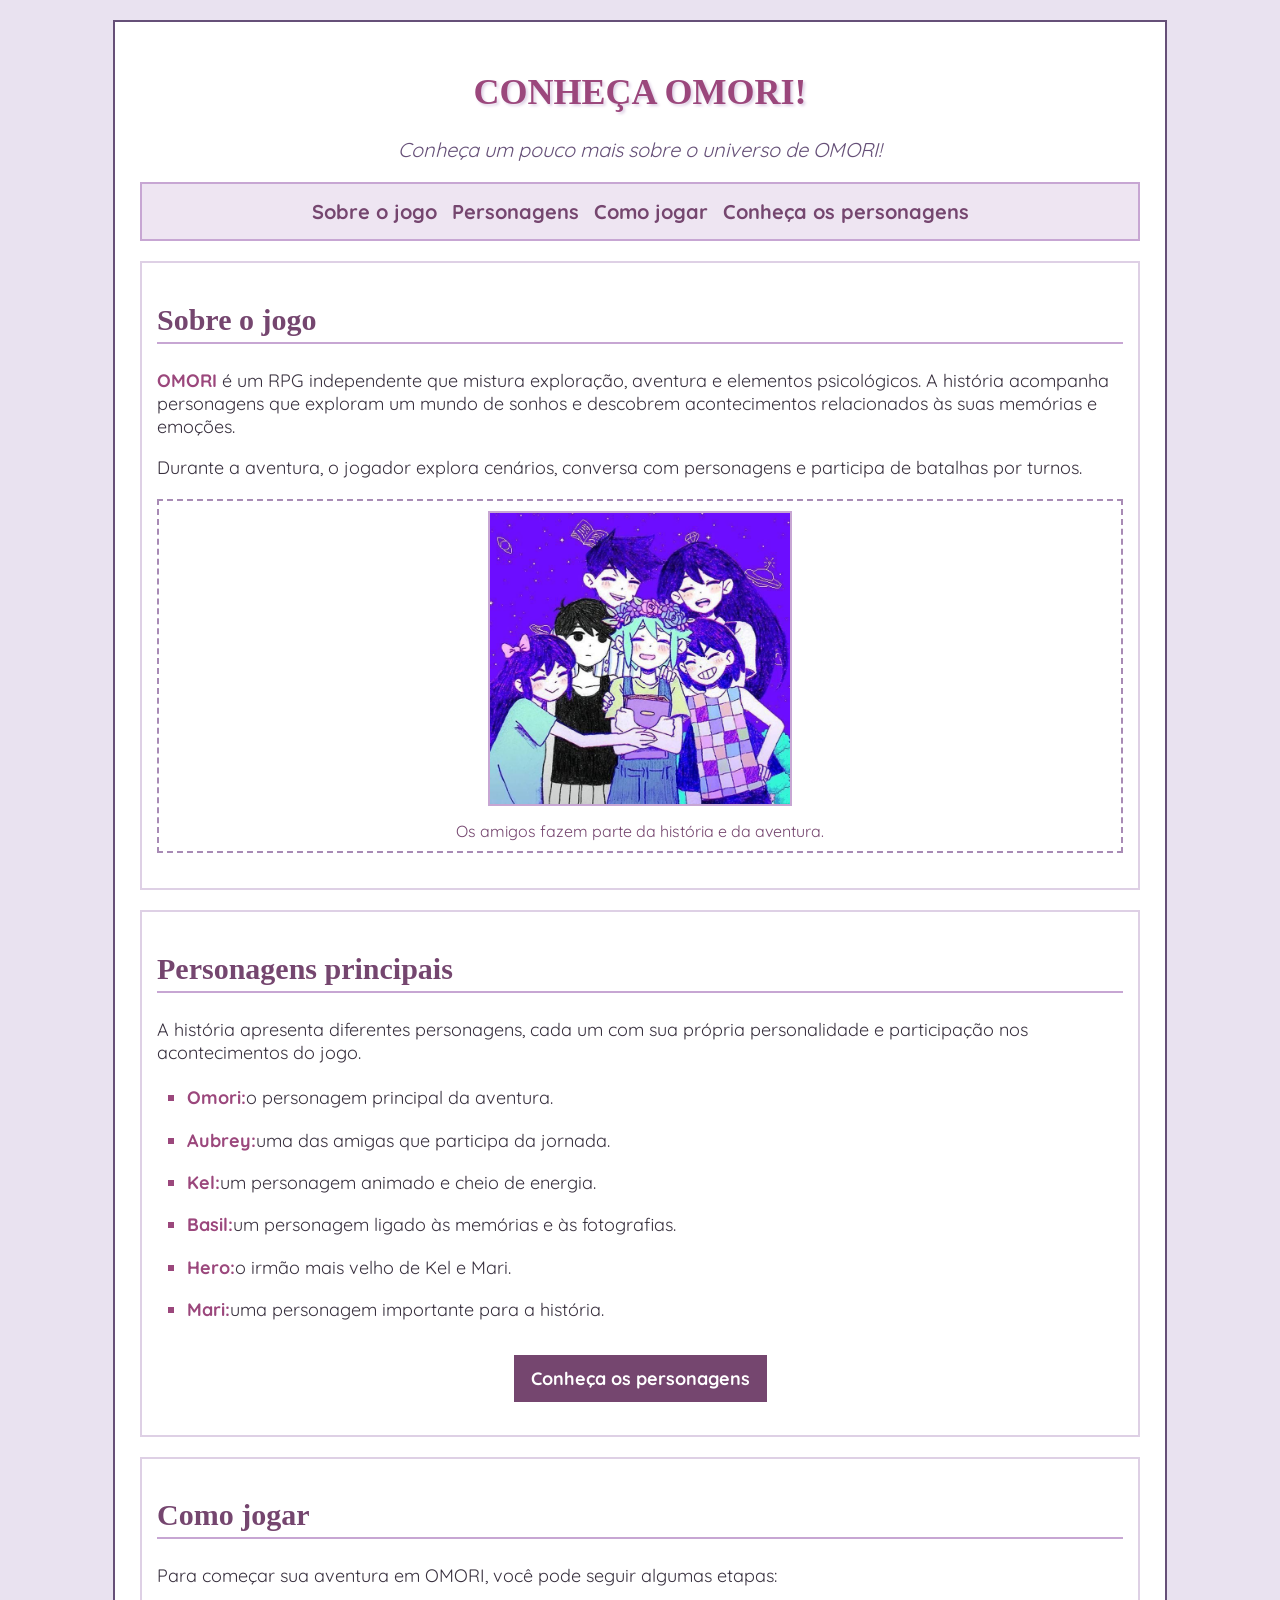
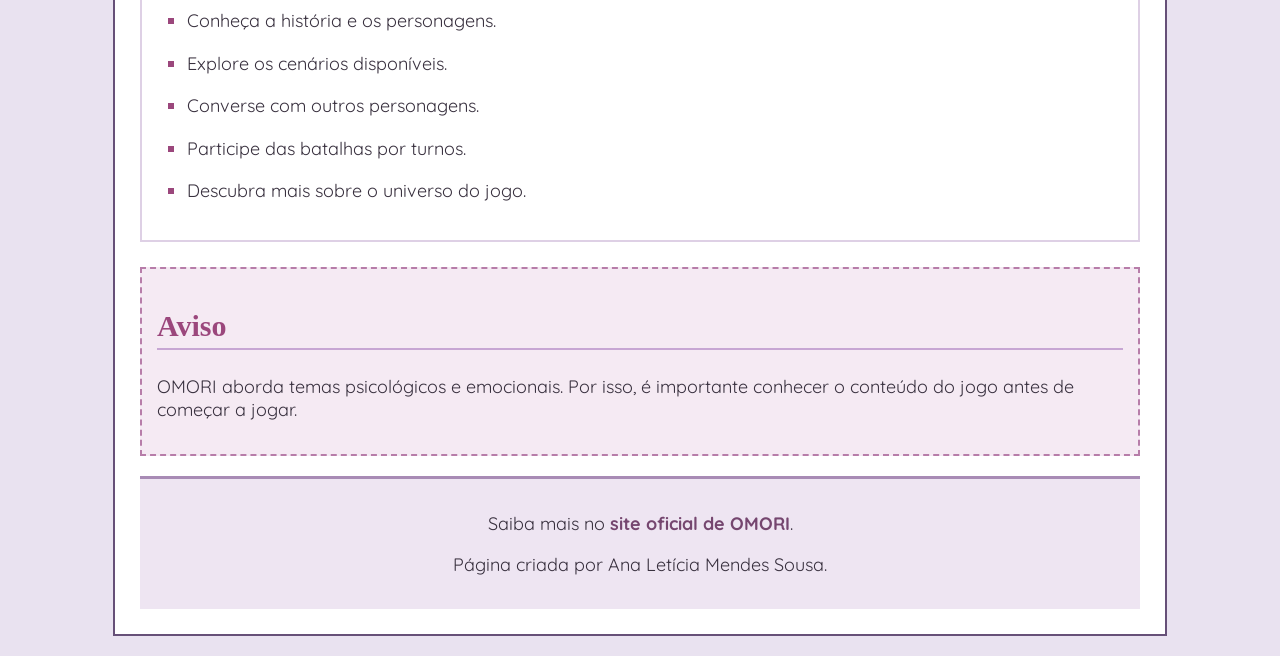
<file: Atv02_HTMLOmori/index.html>
<!DOCTYPE html>
<html lang="pt-BR">

<head>
    <meta charset="UTF-8">
    <meta name="viewport" content="width=device-width, initial-scale=1.0">

    <title>Conhecendo OMORI</title>

    <link rel="icon" href="iconomori.ico">

    <!-- Importação das fontes utilizadas no site -->
    <link rel="preconnect" href="https://fonts.googleapis.com">
    <link rel="preconnect" href="https://fonts.gstatic.com" crossorigin>
    <link href="https://fonts.googleapis.com/css2?family=Mountains+of+Christmas:wght@400;700&family=Quicksand:wght@400;500;600;700&display=swap" rel="stylesheet">


    <!-- Conexão com o arquivo CSS externo -->
    <link rel="stylesheet" href="style.css">
</head>

<body>

    <!-- Caixa principal que mantém o conteúdo centralizado -->
    <div class="borda">

        <!-- Cabeçalho da página -->
        <header>
            <h1 id="titulo">Conheça OMORI!</h1>

            <p class="introducao">
                Conheça um pouco mais sobre o universo de OMORI!
            </p>
        </header>

        <!-- Menu de navegação -->
        <nav>
            <a href="#sobre">Sobre o jogo</a>
            <a href="#personagens">Personagens</a>
            <a href="#como-jogar">Como jogar</a>
            <a href="personagens.html">Conheça os personagens</a>
        </nav>

        <!-- Conteúdo principal -->
        <main>

            <!-- Seção sobre o jogo -->
            <section id="sobre">
                <h2>Sobre o jogo</h2>

                <p>
                    <strong>OMORI</strong> é um RPG independente que mistura
                    exploração, aventura e elementos psicológicos.
                    A história acompanha personagens que exploram um mundo
                    de sonhos e descobrem acontecimentos relacionados
                    às suas memórias e emoções.
                </p>

                <p>
                    Durante a aventura, o jogador explora cenários,
                    conversa com personagens e participa de batalhas
                    por turnos.
                </p>

                <!-- Imagem relacionada ao jogo -->
                <figure>
                    <img src="amigosimagem.jpg"
                        alt="Imagem dos amigos de OMORI">

                    <figcaption>
                        Os amigos fazem parte da história e da aventura.
                    </figcaption>
                </figure>
            </section>

            <!-- Seção com os personagens -->
            <section id="personagens">
                <h2>Personagens principais</h2>

                <p>
                    A história apresenta diferentes personagens,
                    cada um com sua própria personalidade e participação
                    nos acontecimentos do jogo.
                </p>

                <ul class="lista">
                    <li><strong>Omori:</strong>o personagem principal da aventura.</li>
                    <li><strong>Aubrey:</strong>uma das amigas que participa da jornada.</li>
                    <li><strong>Kel:</strong>um personagem animado e cheio de energia.</li>
                    <li><strong>Basil:</strong>um personagem ligado às memórias e às fotografias.</li>
                    <li><strong>Hero:</strong>o irmão mais velho de Kel e Mari.</li>
                    <li><strong>Mari:</strong>uma personagem importante para a história.</li>
                </ul>

                <p class="centralizado">
                    <a class="botao" href="personagens.html">Conheça os personagens</a>
                </p>
            </section>

            <!-- Seção com informações sobre como jogar -->
            <section id="como-jogar">
                <h2>Como jogar</h2>

                <p>
                    Para começar sua aventura em OMORI, você pode seguir
                    algumas etapas:
                </p>

                <ol class="lista">
                    <li>Conheça a história e os personagens.</li>
                    <li>Explore os cenários disponíveis.</li>
                    <li>Converse com outros personagens.</li>
                    <li>Participe das batalhas por turnos.</li>
                    <li>Descubra mais sobre o universo do jogo.</li>
                </ol>
            </section>

            <!-- Caixa de aviso -->
            <aside id="aviso">
                <h2>Aviso</h2>

                <p>
                    OMORI aborda temas psicológicos e emocionais.
                    Por isso, é importante conhecer o conteúdo do jogo
                    antes de começar a jogar.
                </p>
            </aside>

        </main>

        <!-- Rodapé da página -->
        <footer>
            <p>
                Saiba mais no
                <a href="https://www.omori-game.com/"target="_blank"rel="noopener noreferrer">site oficial de OMORI</a>.
            </p>

            <p>
                Página criada por Ana Letícia Mendes Sousa.
            </p>
        </footer>

    </div>

</body>

</html>
</file>
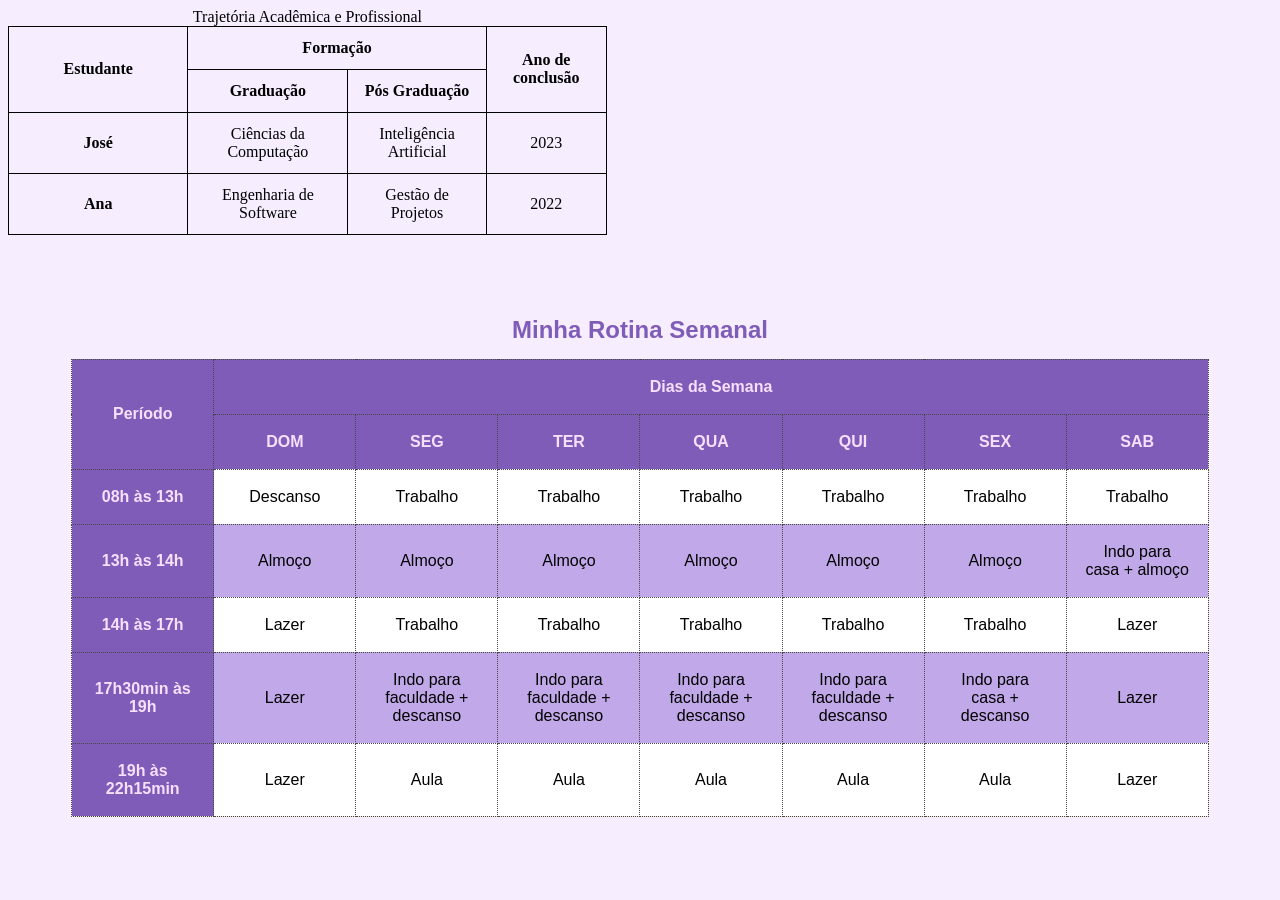
<file: Atv04_Tabelas/index.html>
<!DOCTYPE html>
<html lang="pt-br">
<head>
    <meta charset="UTF-8">
    <meta name="viewport" content="width=device-width, initial-scale=1.0">
    <title>Atividade HTML e CSS - Tabelas</title>

    <style>
        body {
            background-color: #f6edff;
        }

        .tabela1, .tabela1 th, .tabela1 td {
            border: 1px solid black;
            border-collapse: collapse;
            padding: 2%;
            text-align: center;
        }

        .tabela2 {
            width: 90%;
            margin: 30px auto;
            border-collapse: collapse;
            font-family: Arial, sans-serif;
            background-color: rgb(240, 225, 209);
        }

        .tabela2 caption {
            font-size: 24px;
            font-weight: bold;
            padding: 15px;
            color: #805cb9;
        }

        .tabela2 th, .tabela2 td {
            border: 1px dotted #474747;
            padding: 18px;
            text-align: center;
        }

        .tabela2 th {
            background-color: #442b6d;
            color: white;
        }

        .tabela2 td {
            color: #000000;
        }

        .tabela2 tbody tr:nth-child(even) {
            background-color: #c1a9e9;
        }

        .tabela2 tbody tr:nth-child(odd) {
            background-color: #FFFFFF;
        }

        .tabela2 tbody th {
            background-color: #805cb9;
            color: rgb(246, 224, 253);
            width: 100px;
        }

    </style>
</head>

<body>
    <table class="tabela1">

        <caption>Trajetória Acadêmica e Profissional</caption>

        <tr>
            <th rowspan="2" width="30%">Estudante</th>
            <th colspan="2">Formação</th>
            <th rowspan="2">Ano de conclusão</th>
        </tr>

        <tr>
            <th>Graduação</th>
            <th>Pós Graduação</th>
        </tr>

        <tr>
            <th>José</th>
            <td>Ciências da Computação</td>
            <td>Inteligência Artificial</td>
            <td>2023</td>
        </tr>

        <tr>
            <th>Ana</th>
            <td>Engenharia de Software</td>
            <td>Gestão de Projetos</td>
            <td>2022</td>
        </tr>

    </table>

    <br><br>

    <table class="tabela2">

        <caption>Minha Rotina Semanal</caption>

        <tr>
                <th rowspan="2">Período</th>
                <th colspan="7">Dias da Semana</th>
        </tr>

        <tr>
            <th>DOM</th>
            <th>SEG</th>
            <th>TER</th>
            <th>QUA</th>
            <th>QUI</th>
            <th>SEX</th>
            <th>SAB</th>
        </tr>

        <tr>
            <th>08h às 13h</th>
            <td>Descanso</td>
            <td>Trabalho</td>
            <td>Trabalho</td>
            <td>Trabalho</td>
            <td>Trabalho</td>
            <td>Trabalho</td>
            <td>Trabalho</td>
        </tr>

        <tr>
            <th>13h às 14h</th>
            <td>Almoço</td>
            <td>Almoço</td>
            <td>Almoço</td>
            <td>Almoço</td>
            <td>Almoço</td>
            <td>Almoço</td>
            <td>Indo para casa + almoço</td>
        </tr>

        <tr>
            <th>14h às 17h</th>
            <td>Lazer</td>
            <td>Trabalho</td>
            <td>Trabalho</td>
            <td>Trabalho</td>
            <td>Trabalho</td>
            <td>Trabalho</td>
            <td>Lazer</td>
        </tr>

        <tr>
            <th>17h30min às 19h</th>
            <td>Lazer</td>
            <td>Indo para faculdade + descanso</td>
            <td>Indo para faculdade + descanso</td>
            <td>Indo para faculdade + descanso</td>
            <td>Indo para faculdade + descanso</td>
            <td>Indo para casa + descanso</td>
            <td>Lazer</td>
        </tr>

        <tr>
            <th>19h às 22h15min</th>
            <td>Lazer</td>
            <td>Aula</td>
            <td>Aula</td>
            <td>Aula</td>
            <td>Aula</td>
            <td>Aula</td>
            <td>Lazer</td>
        </tr>
    </table>
</body>
</html>
</file>
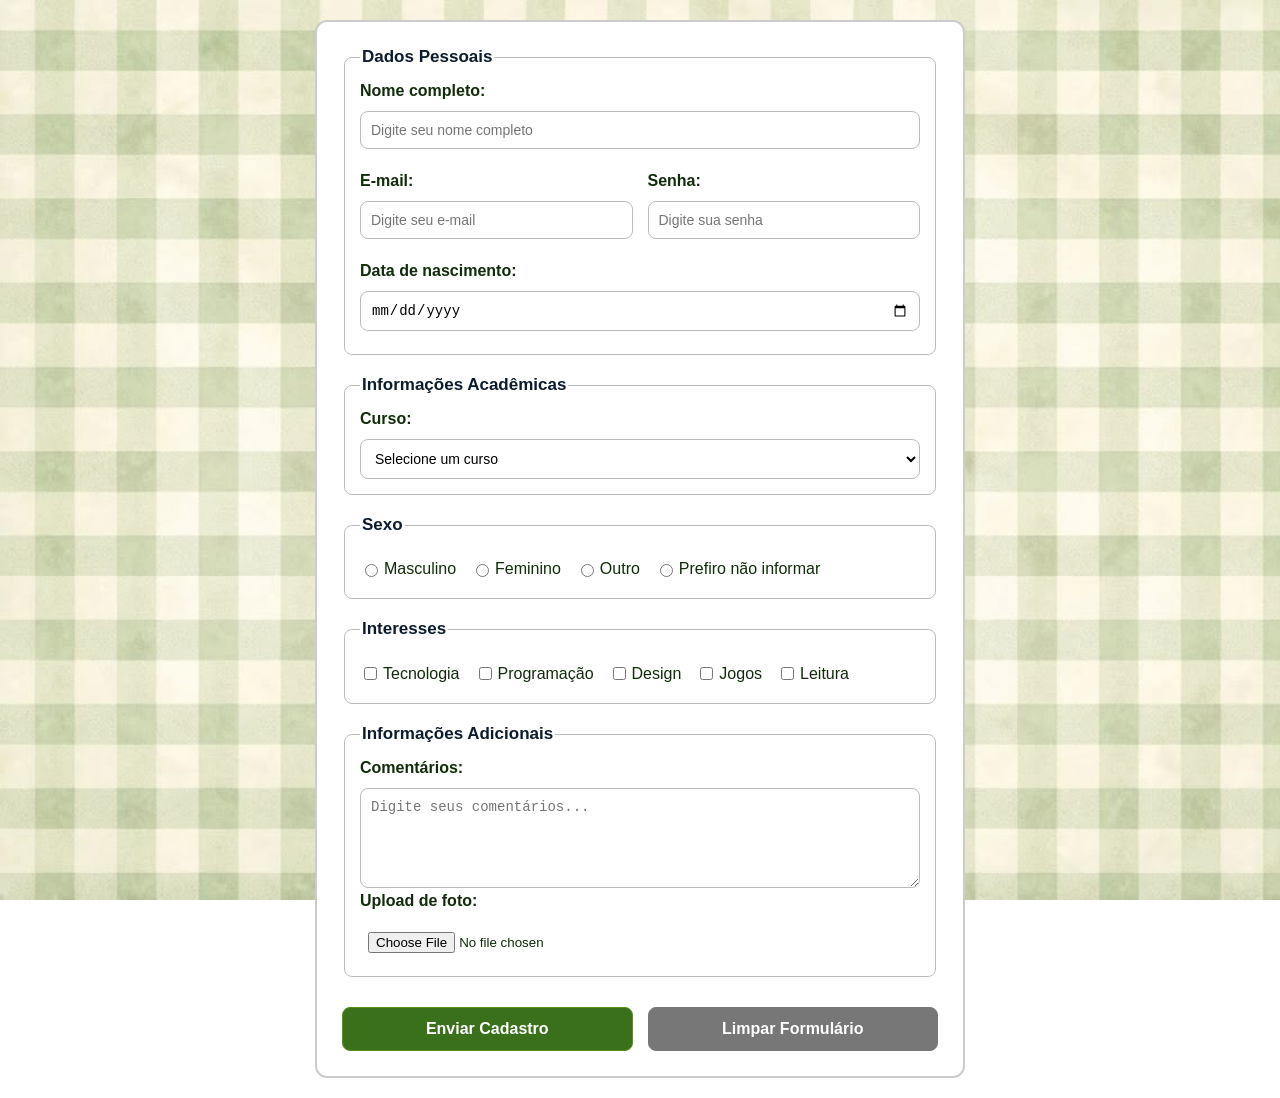
<file: Atv05_Formulários/index.html>
<!DOCTYPE html>
<html lang="pt-br">

<head>
    <meta charset="UTF-8">
    <meta name="viewport" content="width=device-width, initial-scale=1.0">

    <title>Formulário de Cadastro</title>

    <style>

        body {
            background-image: url("fundo.jpg");
            background-size: cover;
            background-repeat: no-repeat;
            background-attachment: fixed;

            font-family: Arial, sans-serif;
            margin: 0;
            padding: 20px;
            color: #102c0a;
        }

        form {
            background-color: #ffffff;
            width: 100%;
            max-width: 650px;
            margin: auto;
            padding: 25px;
            border: 2px solid #cccccc;
            border-radius: 12px;
            box-sizing: border-box;
        }

        fieldset {
            border: 1px solid #bbbbbb;
            border-radius: 8px;
            padding: 15px;
            margin-bottom: 20px;
        }

        legend {
            color: #0c1c2e;
            font-size: 17px;
            font-weight: bold;
        }

        label {
            display: block;
            margin-bottom: 6px;
            font-weight: bold;
        }

        .grade-campos {
            display: grid;
            grid-template-columns: repeat(2, 1fr);
            gap: 15px;
        }

        .campo {
            margin-bottom: 8px;
        }

        .campo-completo {
            grid-column: 1 / 3;
        }

        input[type="text"],
        input[type="email"],
        input[type="password"],
        input[type="date"],
        select,
        textarea {
            width: 100%;
            padding: 10px;
            margin-top: 5px;
            border: 1px solid #bbbbbb;
            border-radius: 8px;
            box-sizing: border-box;
            font-size: 14px;
            background-color: #ffffff;
        }

        input:focus,
        select:focus,
        textarea:focus {
            background-color: #eaf3ff;
            border: 2px solid #19212b;
        }

        .opcoes {
            display: flex;
            flex-direction: row;
            flex-wrap: wrap;
            gap: 15px;
            margin-top: 10px;
        }

        .opcoes label {
            display: flex;
            align-items: center;
            font-weight: normal;
            margin-bottom: 5px;
        }

        input[type="radio"],
        input[type="checkbox"] {
            margin-right: 6px;
        }

        input[type="file"] {
            width: 100%;
            margin-top: 8px;
            padding: 8px;
            box-sizing: border-box;
        }

        textarea {
            height: 100px;
            resize: vertical;
        }

        .botoes {
            display: flex;
            justify-content: space-between;
            gap: 15px;
        }

        button {
            width: 50%;
            padding: 12px;
            background-color: #3a701b;
            color: #ffffff;
            border: 1px solid #589216;
            border-radius: 8px;
            font-size: 16px;
            font-weight: bold;
            margin-top: 10px;
        }

        button:hover {
            background-color: #000000;
            color: #ffffff;
        }

        button[type="reset"] {
            background-color: #777777;
            border-color: #777777;
        }

        @media screen and (max-width: 600px) {

            body {
                padding: 10px;
            }

            form {
                padding: 15px;
            }

            .grade-campos {
                grid-template-columns: 1fr;
            }

            .campo-completo {
                grid-column: 1;
            }

            .botoes {
                flex-direction: column;
            }

            button {
                width: 100%;
            }

        }

    </style>

</head>

<body>

    <form action="#" method="post" autocomplete="on">

        <fieldset>

            <legend>Dados Pessoais</legend>

            <div class="grade-campos">

                <div class="campo campo-completo">

                    <label for="nome">Nome completo:</label>

                    <input type="text"
                           id="nome"
                           name="nome"
                           placeholder="Digite seu nome completo"
                           minlength="3"
                           required>

                </div>

                <div class="campo">

                    <label for="email">E-mail:</label>

                    <input type="email"
                           id="email"
                           name="email"
                           placeholder="Digite seu e-mail"
                           required>

                </div>

                <div class="campo">

                    <label for="senha">Senha:</label>

                    <input type="password"
                           id="senha"
                           name="senha"
                           placeholder="Digite sua senha"
                           minlength="6"
                           required>

                </div>

                <div class="campo campo-completo">

                    <label for="nascimento">Data de nascimento:</label>

                    <input type="date"
                           id="nascimento"
                           name="nascimento"
                           required>

                </div>

            </div>

        </fieldset>

        <fieldset>

            <legend>Informações Acadêmicas</legend>

            <label for="curso">Curso:</label>

            <select id="curso" name="curso" required>

                <option value="">Selecione um curso</option>

                <option value="engenharia">
                    Engenharia de Software
                </option>

                <option value="ads">
                    Análise e Desenvolvimento de Sistemas
                </option>

                <option value="computacao">
                    Ciência da Computação
                </option>

                <option value="sistemas">
                    Sistemas de Informação
                </option>

            </select>

        </fieldset>

        <fieldset>

            <legend>Sexo</legend>

            <div class="opcoes">

                <label>
                    <input type="radio"
                           name="sexo"
                           value="masculino"
                           required>
                    Masculino
                </label>

                <label>
                    <input type="radio"
                           name="sexo"
                           value="feminino">
                    Feminino
                </label>

                <label>
                    <input type="radio"
                           name="sexo"
                           value="outro">
                    Outro
                </label>

                <label>
                    <input type="radio"
                           name="sexo"
                           value="nao-informar">
                    Prefiro não informar
                </label>

            </div>

        </fieldset>

        <fieldset>

            <legend>Interesses</legend>

            <div class="opcoes">

                <label>
                    <input type="checkbox"
                           name="interesses"
                           value="tecnologia">
                    Tecnologia
                </label>

                <label>
                    <input type="checkbox"
                           name="interesses"
                           value="programacao">
                    Programação
                </label>

                <label>
                    <input type="checkbox"
                           name="interesses"
                           value="design">
                    Design
                </label>

                <label>
                    <input type="checkbox"
                           name="interesses"
                           value="jogos">
                    Jogos
                </label>

                <label>
                    <input type="checkbox"
                           name="interesses"
                           value="leitura">
                    Leitura
                </label>

            </div>

        </fieldset>

        <fieldset>

            <legend>Informações Adicionais</legend>

            <label for="comentarios">Comentários:</label>

            <textarea id="comentarios"
                      name="comentarios"
                      placeholder="Digite seus comentários..."></textarea>

            <label for="foto">Upload de foto:</label>

            <input type="file"
                   id="foto"
                   name="foto"
                   accept="image/*">

        </fieldset>

        <div class="botoes">

            <button type="submit">
                Enviar Cadastro
            </button>

            <button type="reset">
                Limpar Formulário
            </button>

        </div>

    </form>

</body>

</html>
</file>
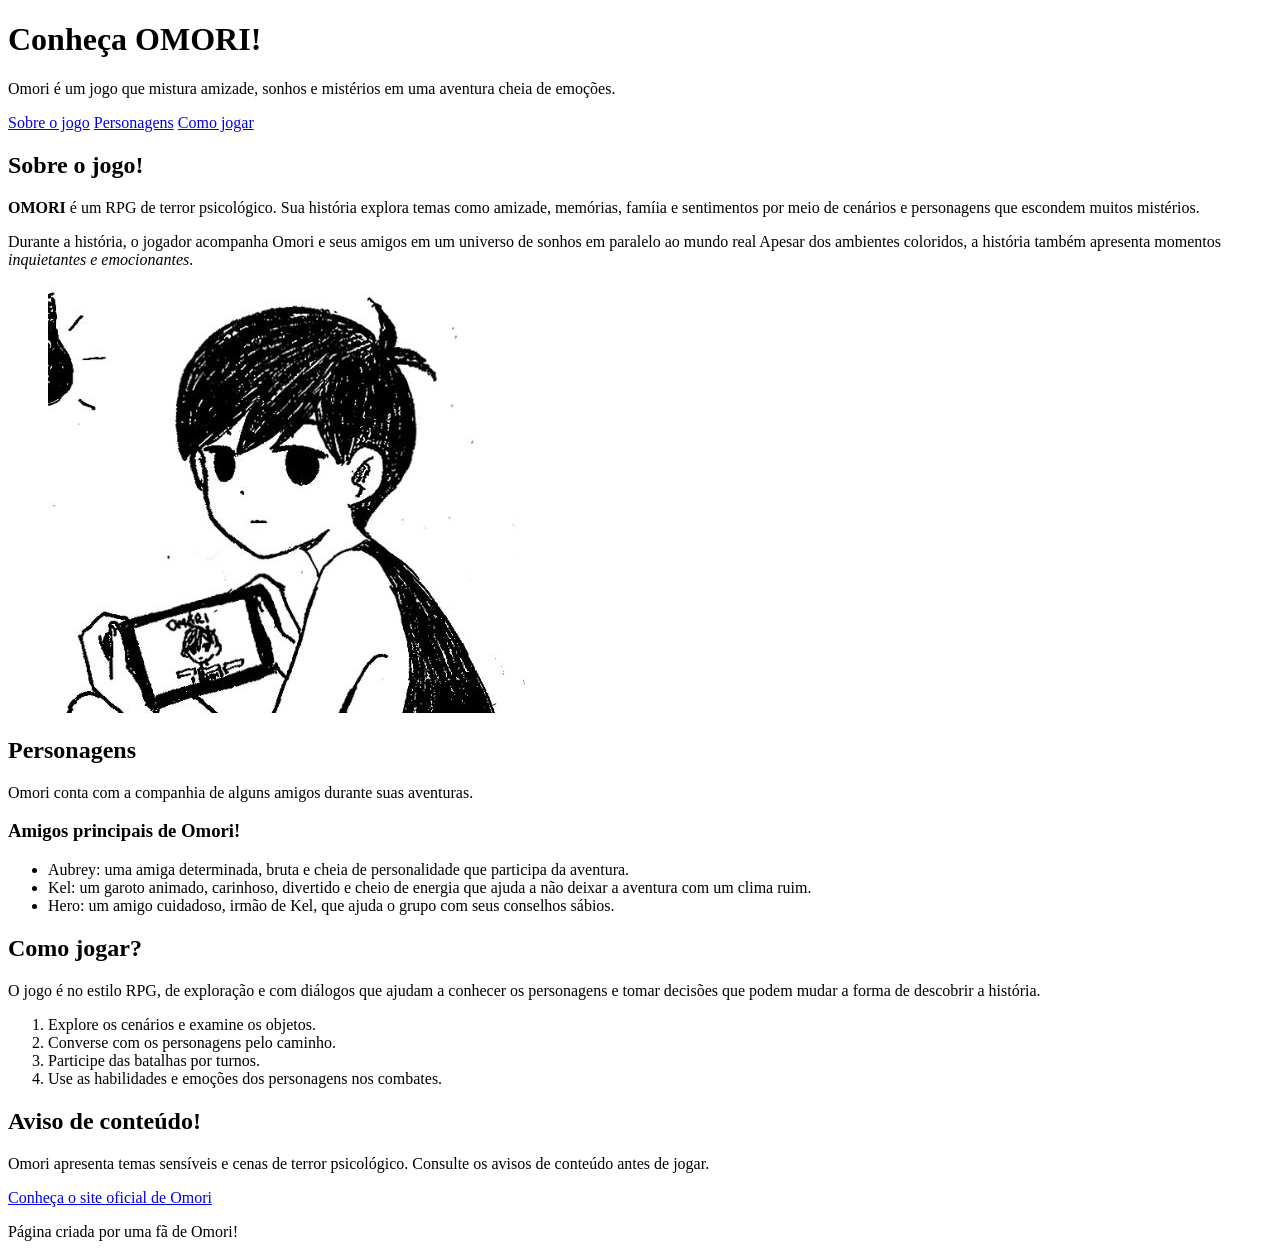
<file: Atv01_HTMLOmori/Omori.html>
<!DOCTYPE html>
<html lang="pt-BR">

<head>
    <!-- Configurações básicas e ícone da página -->
    <meta charset="UTF-8">
    <meta name="viewport" content="width=device-width, initial-scale=1.0">
    <title>Conhecendo OMORI</title>
    <link rel="icon" href="iconomori.ico" type="image/x-icon">
</head>

<body>
    <!-- Cabeçalho com título principal e apresentação sobre o jogo -->
    <header>
        <h1>Conheça OMORI!</h1>
        <p>
            Omori é um jogo que mistura amizade, sonhos e mistérios
            em uma aventura cheia de emoções.
        </p>

        <!-- Links internos para as seções da página -->
        <nav>
            <a href="#sobre">Sobre o jogo</a>
            <a href="#personagens">Personagens</a>
            <a href="#como-jogar">Como jogar</a>
        </nav>
    </header>

    <!-- Conteúdo principal da página com maiores informações sobre o jogo -->
    <main>
        <section id="sobre">
            <h2>Sobre o jogo!</h2>
            <p>
                <strong>OMORI</strong> é um RPG de terror psicológico.
                Sua história explora temas como amizade, memórias,
                famíia e sentimentos por meio de cenários e personagens
                que escondem muitos mistérios.
            </p>
            <p>
                Durante a história, o jogador acompanha Omori
                e seus amigos em um universo de sonhos em paralelo
                ao mundo real Apesar dos ambientes coloridos, a história também
                apresenta momentos <em>inquietantes e emocionantes</em>.
            </p>

            <!-- Imagem relacionada do personagem principal, Omori -->
            <figure>
                <img
                    src="imagem-omori.jpg"
                    alt="Omori, um garoto de cabelos pretos, regata branca e shorts escuros"
                >
            </figure>
        </section>

        <section id="personagens">
            <h2>Personagens</h2>
            <p>
                Omori conta com a companhia de alguns amigos 
                durante suas aventuras.
            </p>

            <!-- Lista não ordenada com três itens -->
            <h3>Amigos principais de Omori!</h3>
            <ul>
                <li>Aubrey: uma amiga determinada, bruta e cheia de personalidade que participa da aventura.</li>
                <li>Kel: um garoto animado, carinhoso, divertido e cheio de energia que ajuda a não deixar a aventura com um clima ruim.</li>
                <li>Hero: um amigo cuidadoso, irmão de Kel, que ajuda o grupo com seus conselhos sábios.</li>
            </ul>
        </section>

        <section id="como-jogar">
            <h2>Como jogar?</h2>
            <p>
                O jogo é no estilo RPG, de exploração e com diálogos 
                que ajudam a conhecer os personagens e tomar 
                decisões que podem mudar a forma de descobrir a história.
            </p>

            <!-- Lista ordenada com etapas da exploração -->
            <ol>
                <li>Explore os cenários e examine os objetos.</li>
                <li>Converse com os personagens pelo caminho.</li>
                <li>Participe das batalhas por turnos.</li>
                <li>Use as habilidades e emoções dos personagens nos combates.</li>
            </ol>
        </section>

        <!-- Informação complementar sobre o jogo -->
        <aside>
            <h2>Aviso de conteúdo!</h2>
            <p>
                Omori apresenta temas sensíveis e cenas de
                terror psicológico. Consulte os avisos de
                conteúdo antes de jogar.
            </p>
        </aside>
    </main>

    <!-- Rodapé com link externo que abre em nova aba -->
    <footer>
        <p>
            <a
                href="https://www.omori-game.com/"
                target="_blank"
                rel="noopener noreferrer"
            >
                Conheça o site oficial de Omori
            </a>
        </p>
        <p>Página criada por uma fã de Omori!</p>
    </footer>
</body>

</html>
</file>
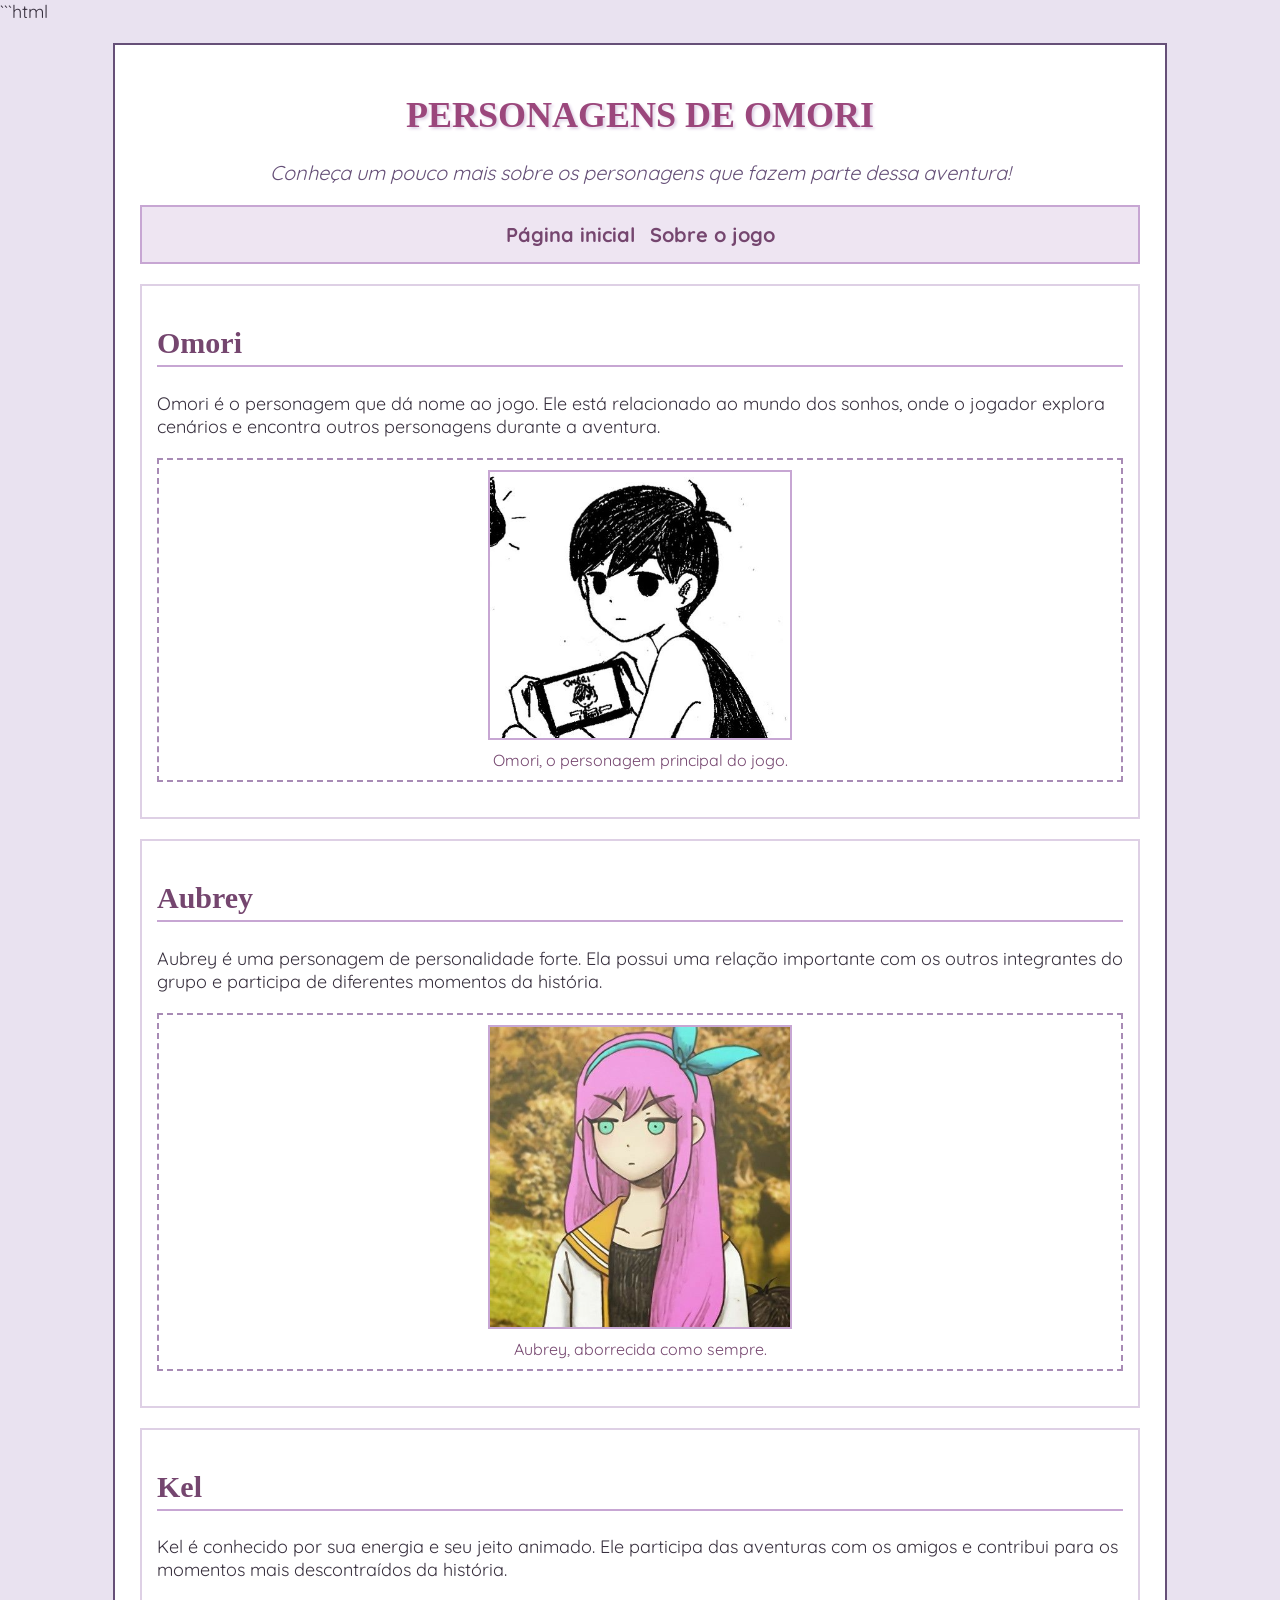
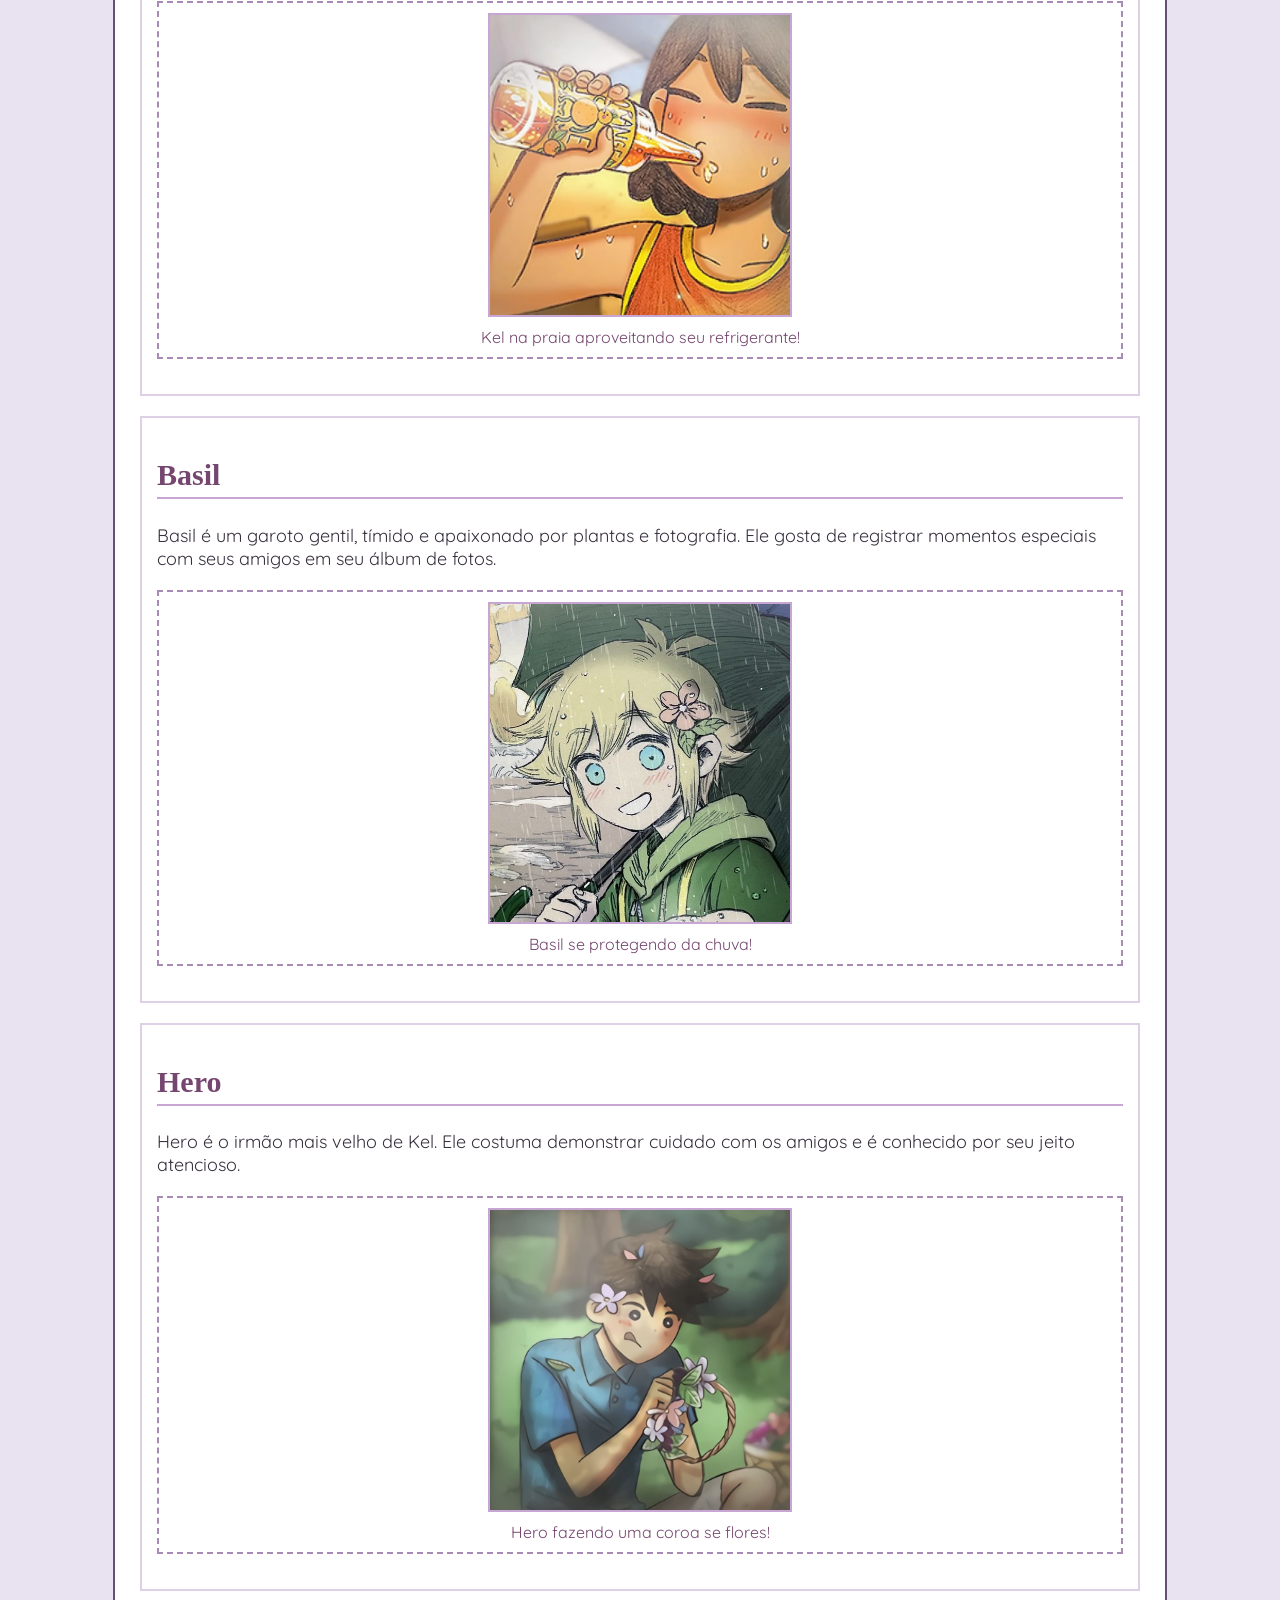
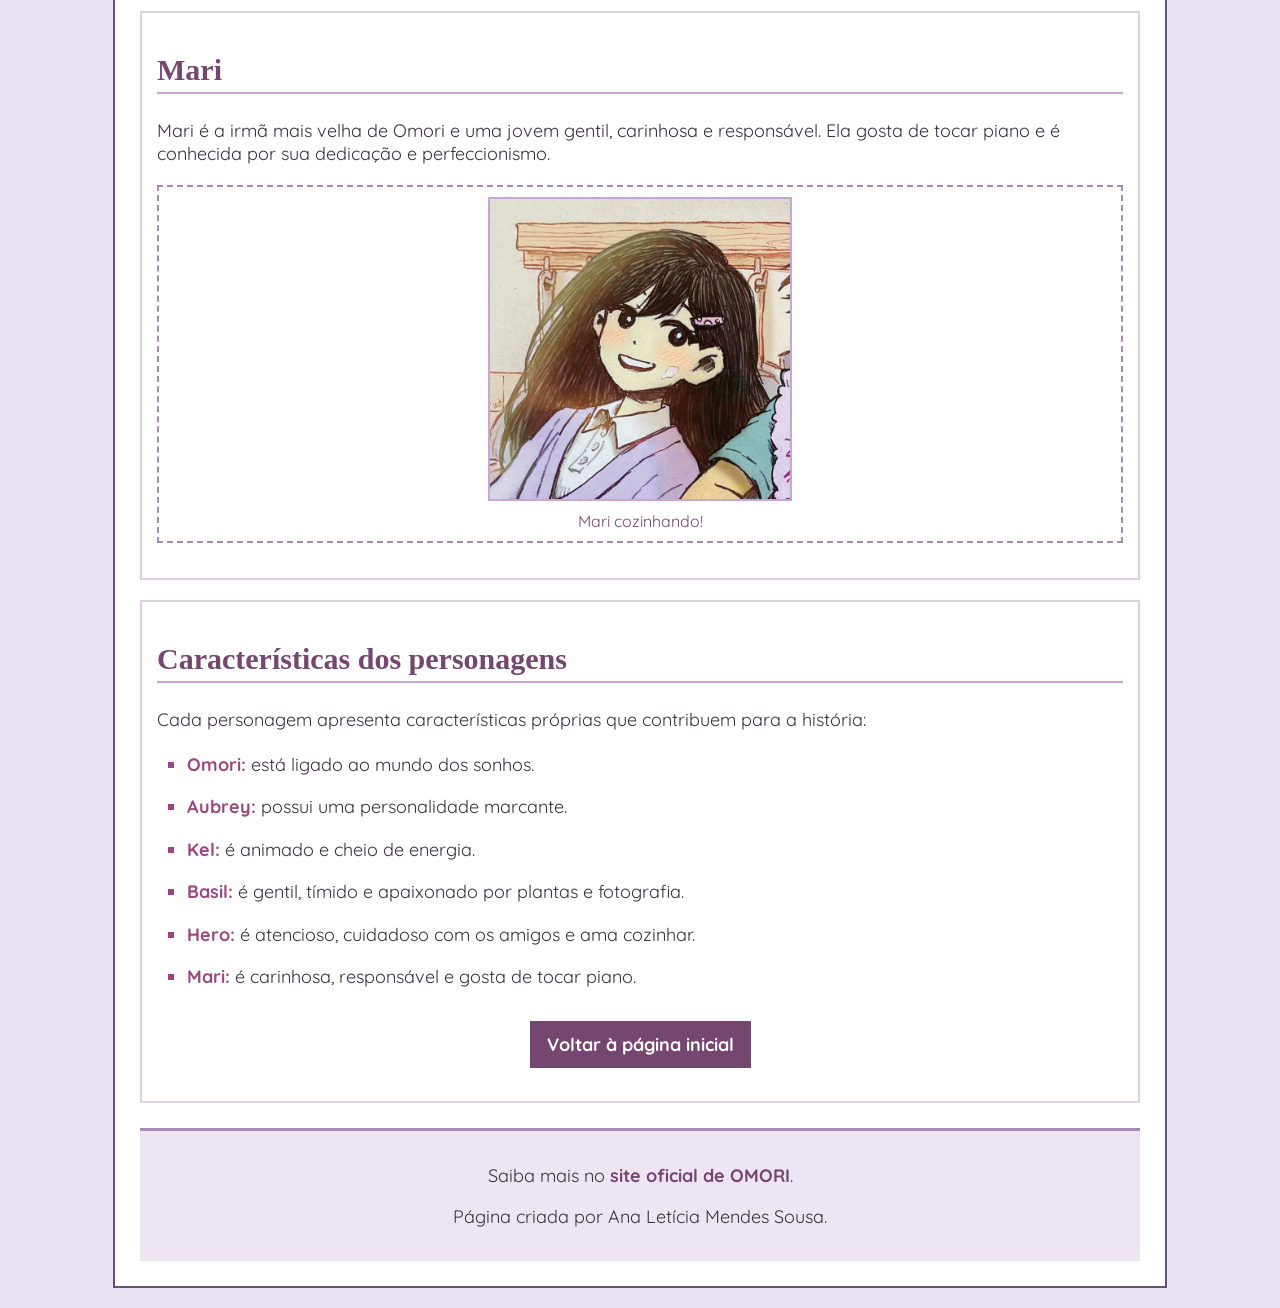
<file: Atv02_HTMLOmori/personagens.html>
```html
<!DOCTYPE html>
<html lang="pt-BR">

<head>
    <meta charset="UTF-8">
    <meta name="viewport" content="width=device-width, initial-scale=1.0">

    <title>Personagens de OMORI</title>

    <link rel="icon" href="iconomori.ico">

    <!-- Importação das fontes utilizadas no site -->
    <link rel="preconnect" href="https://fonts.googleapis.com">
    <link rel="preconnect" href="https://fonts.gstatic.com" crossorigin>
    <link href="https://fonts.googleapis.com/css2?family=Mountains+of+Christmas:wght@400;700&family=Quicksand:wght@400;500;600;700&display=swap" rel="stylesheet">

    <!-- Conexão com o arquivo CSS externo -->
    <link rel="stylesheet" href="style.css">
</head>

<body>

    <!-- Caixa principal que mantém o conteúdo centralizado -->
    <div class="borda">

        <!-- Cabeçalho da página -->
        <header>
            <h1 id="titulo">Personagens de OMORI</h1>

            <p class="introducao">
                Conheça um pouco mais sobre os personagens que fazem
                parte dessa aventura!
            </p>
        </header>

        <!-- Menu de navegação -->
        <nav>
            <a href="index.html">Página inicial</a>
            <a href="index.html#sobre">Sobre o jogo</a>
        </nav>

        <!-- Conteúdo principal -->
        <main>

            <!-- Informações sobre Omori -->
            <section>
                <h2>Omori</h2>

                <p>
                    Omori é o personagem que dá nome ao jogo.
                    Ele está relacionado ao mundo dos sonhos,
                    onde o jogador explora cenários e encontra
                    outros personagens durante a aventura.
                </p>

                <figure>
                    <img src="imagem-omori.jpg"alt="Omori, um garoto de cabelos pretos, regata branca e shorts escuros">

                    <figcaption>
                        Omori, o personagem principal do jogo.
                    </figcaption>
                </figure>
            </section>

            <!-- Informações sobre Aubrey -->
            <section>
                <h2>Aubrey</h2>

                <p>
                    Aubrey é uma personagem de personalidade forte.
                    Ela possui uma relação importante com os outros
                    integrantes do grupo e participa de diferentes
                    momentos da história.
                </p>

                <figure>
                    <img src="aubreyimagem.jpg"alt="Aubrey, uma menina de cabelos rosas, jaqueta branca, blusa preta, laço azul e olhos verdes.">

                    <figcaption>
                        Aubrey, aborrecida como sempre.
                    </figcaption>
                </figure>
            </section>

            <!-- Informações sobre Kel -->
            <section>
                <h2>Kel</h2>

                <p>
                    Kel é conhecido por sua energia e seu jeito
                    animado. Ele participa das aventuras com os amigos
                    e contribui para os momentos mais descontraídos
                    da história.
                </p>

                <figure>
                    <img src="kelimagem.png"alt="Kel, um garoto de cabelos castanhos e regata laranja. Na imagem, está bebendo refrigerante.">

                    <figcaption>
                        Kel na praia aproveitando seu refrigerante!
                    </figcaption>
                </figure>
            </section>

            <!-- Informações sobre Basil -->
            <section>
                <h2>Basil</h2>

                <p>
                    Basil é um garoto gentil, tímido e apaixonado 
                    por plantas e fotografia. Ele gosta de registrar 
                    momentos especiais com seus amigos em seu álbum de fotos.
                </p>

                <figure>
                    <img src="basilimagem.jpg"alt="Basil, um garoto de cabelos loiros, olhos azuis, vestindo uma capa de chuva verde e possui uma flor rosa no cabelo. Na imagem, está se cobrindo com um guarda-chuva verde.">

                    <figcaption>
                        Basil se protegendo da chuva!
                    </figcaption>
                </figure>
            </section>

            <!-- Informações sobre Hero -->
            <section>
                <h2>Hero</h2>

                <p>
                    Hero é o irmão mais velho de Kel.
                    Ele costuma demonstrar cuidado com os amigos
                    e é conhecido por seu jeito atencioso.
                </p>

                <figure>
                    <img src="heroimagem.jpg"alt="Hero, um garoto de cabelos e olhos castanhos, blusa azul e bermuda branca. Na imagem, está fazendo uma coroa de flores.">
                    <figcaption>
                        Hero fazendo uma coroa se flores!
                    </figcaption>
                </figure>
            </section>

            <!-- Informações sobre Mari -->
            <section>
                <h2>Mari</h2>

                <p>
                    Mari é a irmã mais velha de Omori e uma jovem gentil, 
                    carinhosa e responsável. Ela gosta de tocar piano e é 
                    conhecida por sua dedicação e perfeccionismo.
                </p>

                <figure>
                    <img src="marimagem.jpg"alt="Mari, uma garota de cabelos e olhos pretos, casaco roxo, blusa branca e presilha rosa com bolinhas brancas. Na imagem, está suja cozinhando.">

                    <figcaption>
                        Mari cozinhando!
                    </figcaption>
                </figure>
            </section>

            <!-- Características dos personagens -->
            <section>
                <h2>Características dos personagens</h2>

                <p>
                    Cada personagem apresenta características próprias
                    que contribuem para a história:
                </p>

                <ul class="lista">
                    <li><strong>Omori:</strong> está ligado ao mundo dos sonhos.</li>
                    <li><strong>Aubrey:</strong> possui uma personalidade marcante.</li>
                    <li><strong>Kel:</strong> é animado e cheio de energia.</li>
                    <li><strong>Basil:</strong> é gentil, tímido e apaixonado por plantas e fotografia.</li>
                    <li><strong>Hero:</strong> é atencioso, cuidadoso com os amigos e ama cozinhar.</li>
                    <li><strong>Mari:</strong> é carinhosa, responsável e gosta de tocar piano.</li>
                </ul>

                <p class="centralizado">
                    <a class="botao" href="index.html">Voltar à página inicial</a>
                </p>
            </section>

        </main>

        <!-- Rodapé da página -->
        <footer>
            <p>
                Saiba mais no
                <a href="https://www.omori-game.com/"target="_blank"rel="noopener noreferrer">site oficial de OMORI</a>.
            </p>

            <p>
                Página criada por Ana Letícia Mendes Sousa.
            </p>
        </footer>

    </div>

</body>

</html>
</file>
<file: Atv02_HTMLOmori/style.css>
/* Configurações gerais da página */
body {
    margin: 0;
    background-color: #e9e2f0;
    color: #39313f;
    font-family: 'Quicksand', sans-serif;
    font-size: 18px;
}

/* Caixa principal da página */
.borda {
    width: 90%;
    max-width: 1000px;
    margin: 20px auto;
    padding: 25px;
    background-color: white;
    border: 2px solid #665078;
    position: relative;
}

/* Título principal */
#titulo {
    color: #9b477c;
    font-family: 'Mountains of Christmas', cursive;
    font-size: 36px;
    text-align: center;
    text-transform: uppercase;
    text-shadow: 2px 2px 3px #ded0e5;
}

/* Texto de introdução */
.introducao {
    color: #665078;
    font-family: 'Quicksand', sans-serif;
    font-size: 20px;
    text-align: center;
    font-style: italic;
}

/* Títulos e subtítulos */
h1, h2, h3 {
    color: #75466f;
    font-family: 'Mountains of Christmas', cursive;
    font-weight: bold;
}

/* Títulos das seções */
h2 {
    border-bottom: 2px solid #c7a6d3;
    padding-bottom: 5px;
    font-size: 30px;
}

/* Subtítulos */
h3 {
    font-size: 24px;
}

/* Menu de navegação */
nav {
    margin-top: 20px;
    padding: 15px;
    background-color: #eee5f2;
    border: 2px solid #c7a6d3;
    text-align: center;
    position: sticky;
    top: 0;
    z-index: 10;
}

/* Links do menu */
nav a {
    color: #75466f;
    margin: 5px;
    text-decoration: none;
    font-weight: bold;
    font-size: 20px;
}

/* Efeito ao passar o mouse nos links */
nav a:hover {
    color: #bd629d;
    text-decoration: underline;
}

/* Seções de conteúdo */
section {
    margin-top: 20px;
    padding: 15px;
    border: 2px solid #ded0e5;
    position: relative;
}

/* Figuras */
figure {
    margin: 20px auto;
    padding: 10px;
    text-align: center;
    border: 2px dashed #a88bb5;
    position: static;
}

/* Imagens */
figure img {
    width: 300px;
    max-width: 100%;
    height: auto;
    border: 2px solid #c7a6d3;
}

/* Legendas das imagens */
figcaption {
    margin-top: 10px;
    color: #75466f;
    font-size: 16px;
    text-align: center;
}

/* Listas */
.lista {
    padding-left: 30px;
    line-height: 1.8;
    list-style-type: square;
}

/* Espaçamento dos itens das listas */
li {
    margin-bottom: 10px;
}

/* Cor dos marcadores das listas */
li::marker {
    color: #9b477c;
}

/* Palavras em negrito */
strong {
    color: #9b477c;
    font-weight: bold;
}

/* Textos em itálico */
em {
    color: #75466f;
    font-style: italic;
}

/* Caixa de aviso */
#aviso {
    margin-top: 20px;
    padding: 15px;
    background-color: #f5eaf3;
    border: 2px dashed #b77da9;
    position: relative;
    top: 5px;
}

/* Título da caixa de aviso */
#aviso h2 {
    color: #9b477c;
}

/* Centralização usando Flexbox */
.centralizado {
    display: flex;
    flex-direction: row;
    flex-wrap: wrap;
    justify-content: center;
    align-items: center;
}

/* Botão para acessar outra página */
.botao {
    display: inline-block;
    margin-top: 10px;
    padding: 10px 15px;
    background-color: #75466f;
    color: white;
    border: 2px solid #75466f;
    text-decoration: none;
    font-weight: bold;
    font-size: 18px;
    position: relative;
    top: 0;
}

/* Efeito ao passar o mouse sobre o botão */
.botao:hover {
    background-color: #9b477c;
    border-color: #9b477c;
    text-decoration: underline;
}

/* Rodapé da página */
footer {
    margin-top: 25px;
    padding: 15px;
    background-color: #eee5f2;
    border-top: 3px solid #a88bb5;
    text-align: center;
    position: relative;
}

/* Links do rodapé */
footer a {
    color: #75466f;
    text-decoration: none;
    font-weight: bold;
}

/* Efeito ao passar o mouse nos links do rodapé */
footer a:hover {
    color: #bd629d;
    text-decoration: underline;
}

/* Posicionamento absoluto */
.absoluto {
    position: absolute;
    top: 10px;
    right: 10px;
    z-index: 3;
}

/* Posicionamento fixo */
.fixo {
    position: fixed;
    right: 5px;
    bottom: 5px;
    padding: 10px;
    background-color: #75466f;
    color: white;
    border: 2px solid #c7a6d3;
    z-index: 3;
}
</file>
